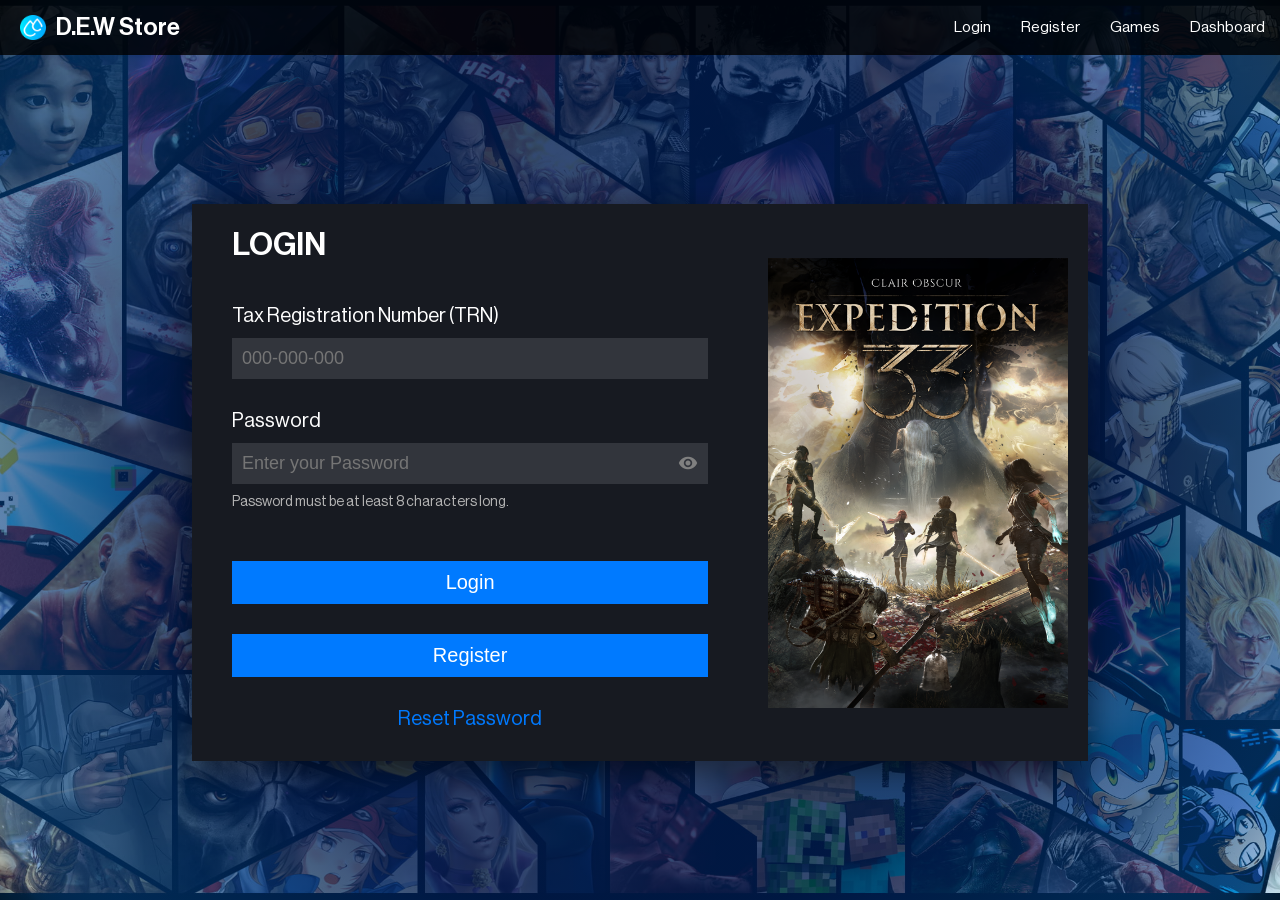
<file: Codes/index.html>
<!--Joel Henry 2300087-->
<!DOCTYPE html>
<html>
    <head>
        <title>D.E.W Store</title>
        <meta name="viewport" content="width=device-width, initial-scale=1.0">
        <link rel="icon" href="../Assets/Images/raindrop.png" type="image/x-icon">
        <link rel="stylesheet" href="../Styles/LoginStyle.css" type="text/css">
        <link rel="stylesheet" href="../Styles/NavBarStyle.css" type="text/css">
        <link rel="stylesheet" href="https://fonts.googleapis.com/icon?family=Material+Icons">
        <script src="Javascript/mainScript.js" defer></script>

        <script src="Javascript/indexScript.js" defer></script>
        
    </head>

    <body>
        <header>
            <div>
                <img src="../Assets/Images/DEWLogo.png" alt="D.E.W Store Logo">
                <h1>D.E.W Store</h1>

            </div>
            

            <nav id="nav-links">

            </nav>
            

        </header>
        <div class="Login">
            <!-- Question 1a. Login Page: form for TRN and password -->
            <form id="loginForm" onsubmit="login(event)">
                <h1>LOGIN</h1>

                <div class ="inputFields">
                    <div class="field">
                        <label>Tax Registration Number (TRN)</label>
                        <input type="text" id="trn" placeholder="000-000-000" pattern="[0-9]{3}-[0-9]{3}-[0-9]{3}" maxlength="11" required>

                    </div>
                    
                    <div class="field">
                        <label >Password</label>
                        <div class="password-container">
                            <input type="password" id="password" placeholder="Enter your Password" required>
                            <i class="material-icons" id="togglePassword" style="cursor: pointer;">visibility</i>

                        </div>
                        <small class="passwordNote">Password must be at least 8 characters long.</small>
                        

                    </div>

                    
                </div>

                <div class ="buttons">
                    <button type="submit">Login</button>
                    <button type="button" onclick="window.location.href='register.html'">Register</button>
                </div>

                <!-- Question 1a. Login Page: Reset Password hyperlink -->
                <a class="formLink" href="resetPassword.html">Reset Password</a>

                
                
            </form>

            <div class="sideImage">
                <img src="../Assets/Images/COE33Cover.png" alt="COE 33 Image">
            </div>
            

        </div>


    </body>

</html>
</file>
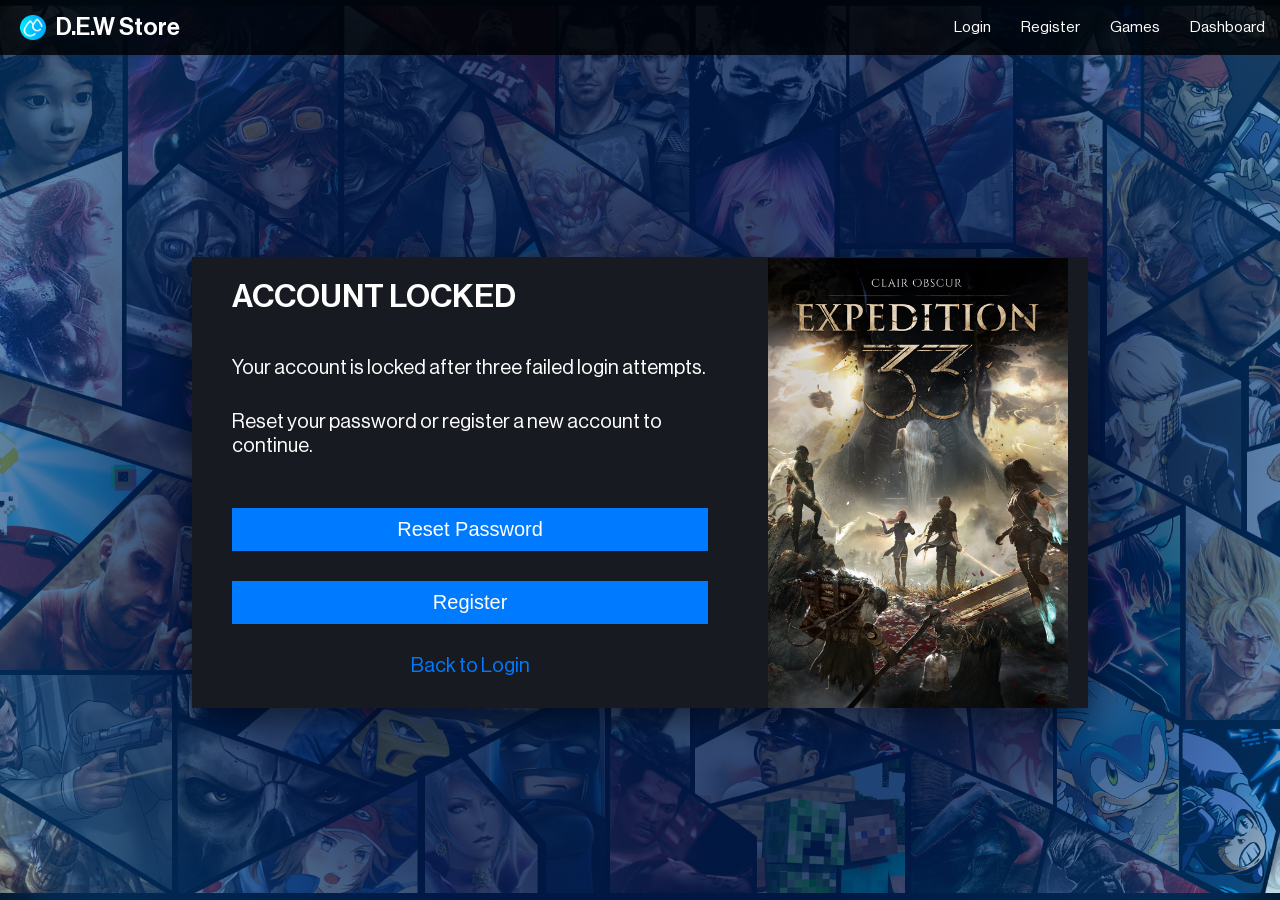
<file: Codes/accountLocked.html>
<!-- Jaydon Hylton ID 2210144 -->
<!DOCTYPE html>
<html>
    <head>
        <title>D.E.W Store</title>
        <meta name="viewport" content="width=device-width, initial-scale=1.0">
        <link rel="icon" href="../Assets/Images/raindrop.png" type="image/x-icon">
        <link rel="stylesheet" href="../Styles/LoginStyle.css" type="text/css">
        <link rel="stylesheet" href="../Styles/NavBarStyle.css" type="text/css">
        <script src="Javascript/mainScript.js" defer></script>
    </head>

    <body>
        <header>
            <div>
                <img src="../Assets/Images/DEWLogo.png" alt="D.E.W Store Logo">
                <h1>D.E.W Store</h1>

            </div>

            <nav id="nav-links">

            </nav>

        </header>
        <div class="Login">
            <!-- Question 1a. Login Page: account locked page after three failed attempts -->
            <div id="loginForm">
                <h1>ACCOUNT LOCKED</h1>

                <div class ="inputFields">
                    <p class="messageText">Your account is locked after three failed login attempts.</p>
                    <p class="messageText">Reset your password or register a new account to continue.</p>
                </div>

                <div class ="buttons">
                    <button type="button" onclick="window.location.href='resetPassword.html'">Reset Password</button>
                    <button type="button" onclick="window.location.href='register.html'">Register</button>
                </div>

                <a class="formLink" href="index.html">Back to Login</a>

            </div>

            <div class="sideImage">
                <img src="../Assets/Images/COE33Cover.png" alt="COE 33 Image">
            </div>

        </div>

    </body>

</html>
</file>
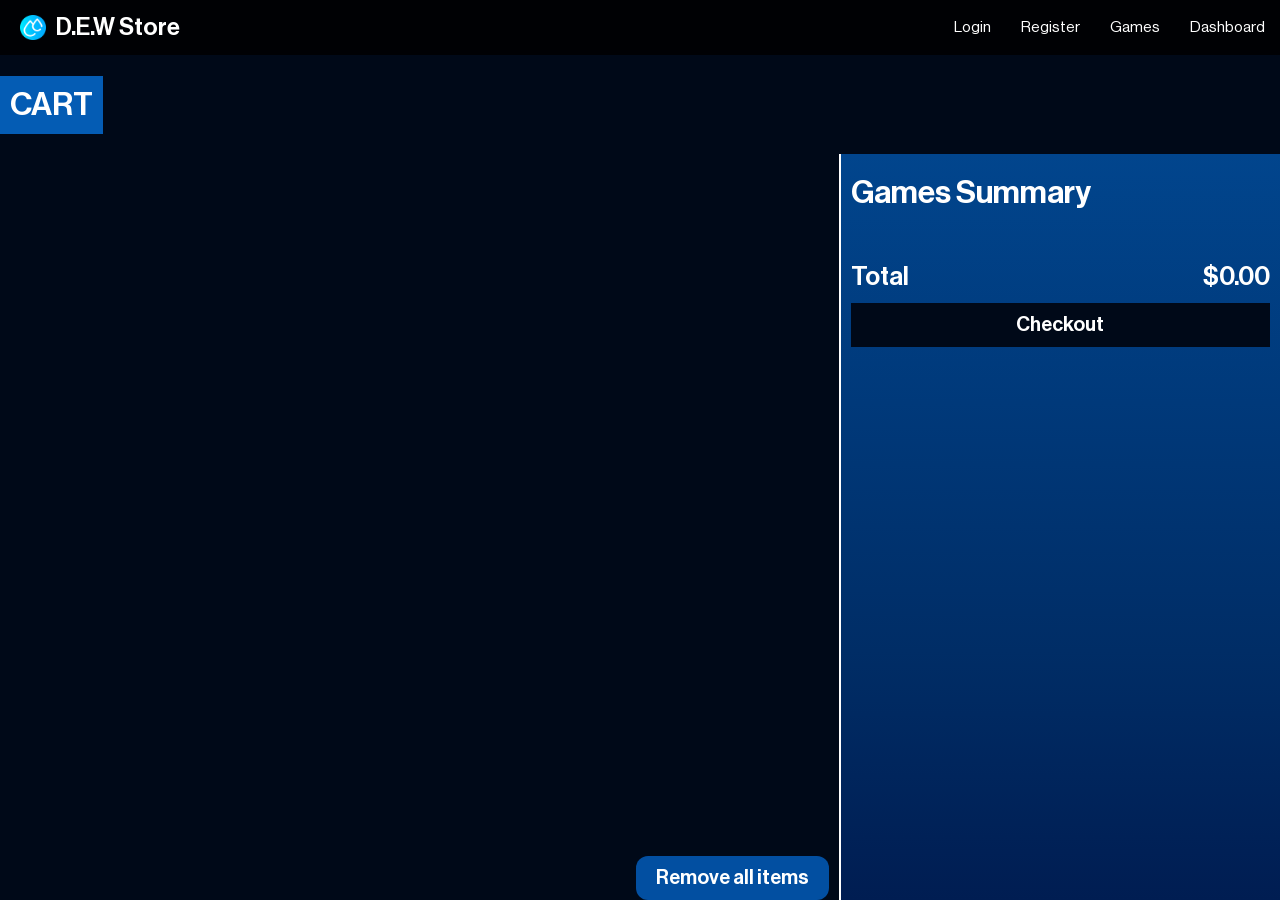
<file: Codes/cart.html>
<!--Joel Henry 2300087-->
<!DOCTYPE html>
<html>

<head>
    <title>D.E.W Store</title>
    <meta name="viewport" content="width=device-width, initial-scale=1.0">
    <link rel="icon" href="../Assets/Images/raindrop.png" type="image/x-icon">
    <link rel="stylesheet" href="../Styles/CartStyle.css" type="text/css">
    <link rel="stylesheet" href="../Styles/NavBarStyle.css" type="text/css">
    <link rel="stylesheet" href="https://fonts.googleapis.com/icon?family=Material+Icons">
    <script src="Javascript/mainScript.js" defer></script>
    <script src="Javascript/cartScript.js" defer></script>

</head>

<body>
    <header>
        <div>
            <img src="../Assets/Images/DEWLogo.png" alt="D.E.W Store Logo">
            <h1>D.E.W Store</h1>

        </div>

        <nav id="nav-links">

        </nav>


    </header>

    <main>
        <!-- Question 2ei1. Shopping cart must include, product details along with the taxes, discounts, subtotal and current total cost. -->
        <h1>CART</h1>
        <section class="content">
            <section class="cart">
                <div class="cart-items">

                    <!-- Container for cart items -->
                    <div id="cartContainer"></div>




                </div>
                <button id="removeAll">Remove all items</button>
            </section>

            <section class="total-purchase">
                <h1>Games Summary</h1>
                <div>
                    <h2>Total</h2>
                    <h2><span id="totalPrice">$0.00</span></h2>
                </div>

                <button id="checkoutButton" onclick="window.location.href='checkout.html'">Checkout</button>

            </section>


        </section>

    </main>



</body>

</html>
</file>
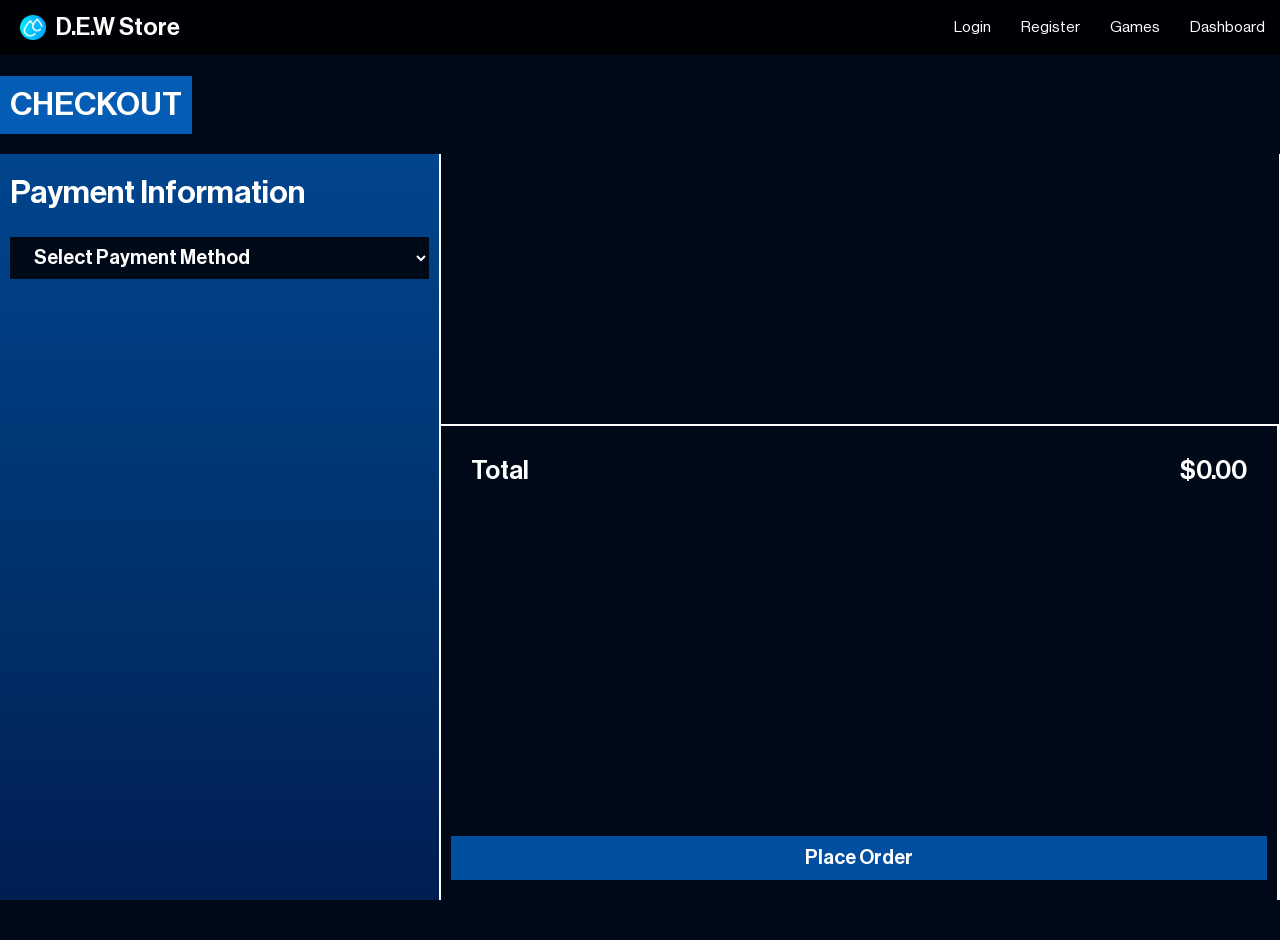
<file: Codes/checkout.html>
<!--
//     Name            |        ID Number
//------------------------------------------
// Joel Henry          |         2300087
// Stephen Morgan      |         2306623                  
// Micah Lindo         |         2505275
-->
<!DOCTYPE html>
<html>

<head>
    <title>D.E.W Store</title>
    <meta name="viewport" content="width=device-width, initial-scale=1.0">
    <link rel="icon" href="../Assets/Images/raindrop.png" type="image/x-icon">
    <link rel="stylesheet" href="../Styles/CheckoutStyle.css" type="text/css">
    <link rel="stylesheet" href="../Styles/NavBarStyle.css" type="text/css">
    <link rel="stylesheet" href="https://fonts.googleapis.com/icon?family=Material+Icons">
    <script src="Javascript/mainScript.js" defer></script>
    <script src="Javascript/checkoutScript.js" defer></script>

</head>

<body>
    <header>
        <div>
            <img src="../Assets/Images/DEWLogo.png" alt="D.E.W Store Logo">
            <h1>D.E.W Store</h1>
        </div>

        <nav id="nav-links">

        </nav>

    </header>

    <main>
        <h1>CHECKOUT</h1>
        <section class="content">
            <section class="purchase pc-only">
                <h1>Payment Information</h1>
                <select id="paymentMethodDesktop">
                    <option value="" disabled selected>Select Payment Method</option>
                    <option value="creditCard">Credit Card</option>
                    <option value="debitCard">Debit Card</option>
                    <option value="paypal">PayPal</option>
                </select>

                <!-- 4. Checkout Page: Allow the user to enter their shipping details (e.g., name, address, amount being paid) -->
                <!-- CREDIT CARD FORM -->
                <form id="creditCardForm" onsubmit="validatePaymentForm(event)">
                    <h1>Credit Card Information</h1>
                    <div class="inputFields">
                        <div class="field">
                            <label>Full Name on Card</label>
                            <input type="text" id="creditCardName" placeholder="John Doe" required>
                        </div>

                        <div class="field">
                            <label>Card Number</label>
                            <input type="text" id="creditCardNumber" placeholder="123456789" required>
                        </div>

                        <div class="field">
                            <label>Card Expiration Date</label>
                            <input type="text" id="creditCardExpiration" placeholder="MM/YY" required>
                        </div>

                        <div class="field">
                            <label>Credit Card Email</label>
                            <input type="email" id="creditCardEmail" placeholder="john.doe@example.com" required>
                        </div>        

                    </div>
                </form>

                <!-- DEBIT CARD FORM -->
                <form id="debitCardForm" style="display: none;" onsubmit="validatePaymentForm(event)">
                    <h1>Debit Card Information</h1>
                    <div class="inputFields">
                        <div class="field">
                            <label>Full Name on Card</label>
                            <input type="text" id="debitCardName" placeholder="John Doe" required>
                        </div>

                        <div class="field">
                            <label>Card Number</label>
                            <input type="text" id="debitCardNumber" placeholder="123456789" required>
                        </div>

                        <div class="field">
                            <label>Card Expiration Date</label>
                            <input type="text" id="debitCardExpiration" placeholder="MM/YY" required>
                        </div>
                        <div class="field">
                            <label>Debit Card Email</label>
                            <input type="email" id="debitCardEmail" placeholder="john.doe@example.com" required>
                        </div>
                    </div>

                </form>

                <!-- PAYPAL FORM -->
                <form id="paypalForm" style="display: none;" onsubmit="validatePaymentForm(event)">
                    <h1>PayPal Information</h1>
                    <div class="inputFields">
                        <label>PayPal Email</label>
                        <input type="email" id="paypalEmail" placeholder="john.doe@example.com" required>
                    </div>
                </form>
            </section>

            <section class="cart">
                <div class="cart-items">
                    <div id="cartContainer"></div>
                </div>

                <div class="order-summary">
                    <section class="purchase mobile-only">
                        <h1>Payment Information</h1>
                        <select id="paymentMethodMobile">
                            <option value="" disabled selected>Select Payment Method</option>
                            <option value="creditCard">Credit Card</option>
                            <option value="debitCard">Debit Card</option>
                            <option value="paypal">PayPal</option>
                        </select>
                    </section>
                    
                    <div class="order-total">
                        <h2>Total</h2>
                        <h2><span id="totalPrice">$0.00</span></h2>
                    </div>


                    <button id="placeOrder">Place Order</button>
                </div>
            </section>
        </section>
    </main>

    <!-- Invoice Display Div -->
    <div id="invoiceDisplay" class="invoice-container" style="display: none;">
        <div class="invoice-content">
            <button id="closeInvoice" class="close-invoice">x</button>
            <div id="invoiceGenerated"></div>
        </div>
    </div>

    <div id="invoiceListContainer" class="invoice-list"></div>
        <!-- Container for email sent messages -->
    <div id="emailMessageContainer"></div>
</body>

</html>
</file>
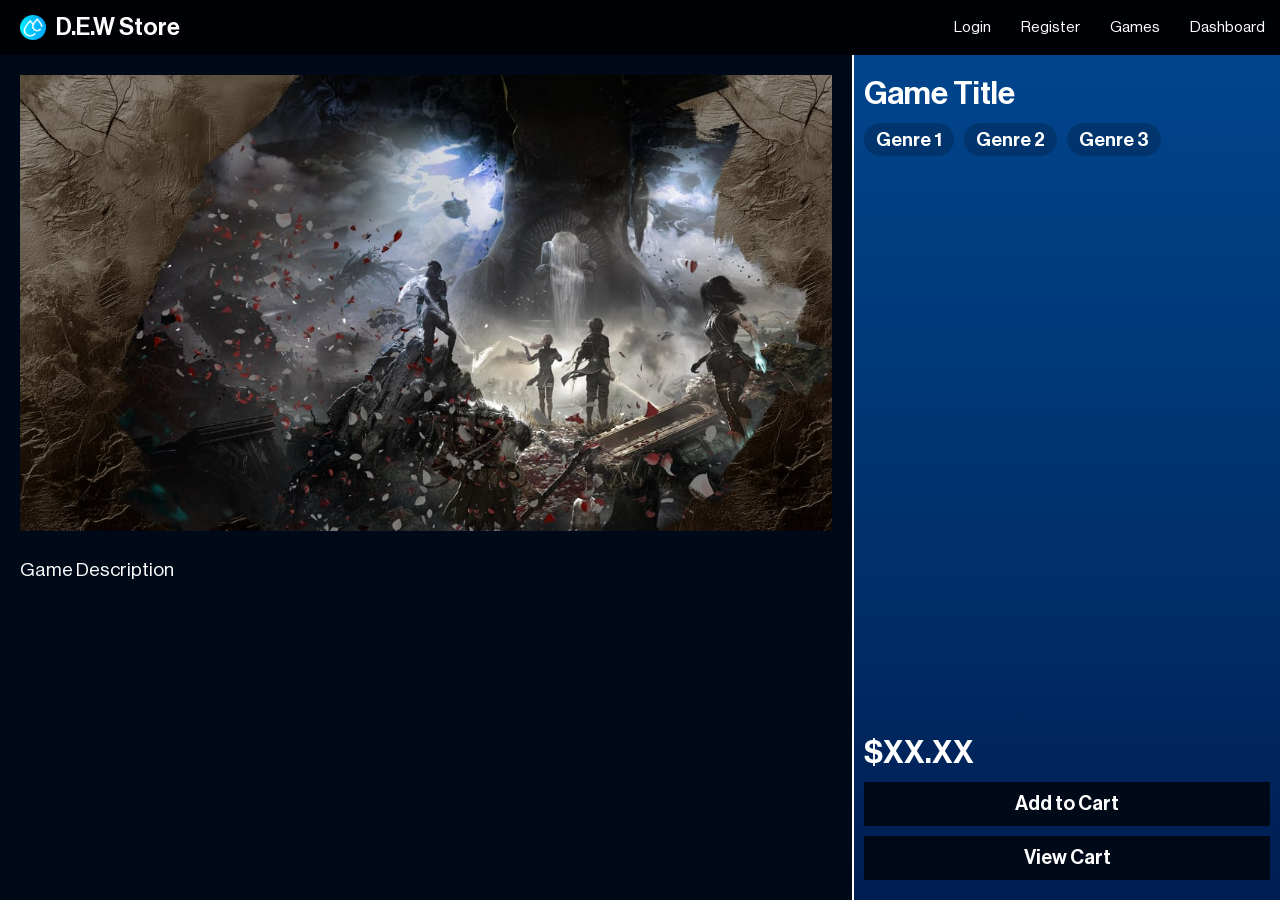
<file: Codes/game.html>
<!DOCTYPE html>
<html>

<head>
    <title>D.E.W Store</title>
    <meta name="viewport" content="width=device-width, initial-scale=1.0">
    <link rel="icon" href="../Assets/Images/raindrop.png" type="image/x-icon">
    <link rel="stylesheet" href="../Styles/GameStyle.css" type="text/css">
    <link rel="stylesheet" href="../Styles/NavBarStyle.css" type="text/css">
    <link rel="stylesheet" href="https://fonts.googleapis.com/icon?family=Material+Icons">
    <script src="Javascript/mainScript.js" defer></script>
    <script src="Javascript/gameScript.js" defer></script>

</head>

<body>
    <header>
        <div>
            <img src="../Assets/Images/DEWLogo.png" alt="D.E.W Store Logo">
            <h1>D.E.W Store</h1>

        </div>

        <nav id="nav-links">

        </nav>


    </header>
    
    <main>
        <section class="game-details">
            <img src="../Assets/Images/COE33Promo.jpg" alt="Clair Obscur: Expedition 33 Cover Image">

            <!-- To move div position in mobile view by turning off the display of the pc only elements and turning on the mobile-only elements -->
            <div class="mobile-only">
                <h1><span id="gameTitleMobile">Game Title</span></h1>
                <div class="genres">
                    <h3><span id="genre1Mobile">Genre 1</span></h3>
                    <h3><span id="genre2Mobile">Genre 2</span></h3>
                    <h3><span id="genre3Mobile">Genre 3</span></h3>
                </div>

            </div>

            <p><span id="gameDescription">Game Description</span></p>

        </section>

        <section class="game-purchase">
            <div class="pc-only">
                <h1><span id="gameTitleDesktop">Game Title</span></h1>
                <div class="genres">
                    <h3><span id="genre1Desktop">Genre 1</span></h3>
                    <h3><span id="genre2Desktop">Genre 2</span></h3>
                    <h3><span id="genre3Desktop">Genre 3</span></h3>
                </div>

            </div>


            <!-- Question 2d. Each product should have an “Add to Cart” button-->
            <div class="purchase-actions">
                <h1><span id="gamePrice">$XX.XX</span></h1>
                <button id="CartButton">Add to Cart</button>
                <button id="ViewCartButton" onclick="window.location.href = 'cart.html'">View Cart</button>
            </div>


        </section>

    </main>



</body>

</html>
</file>
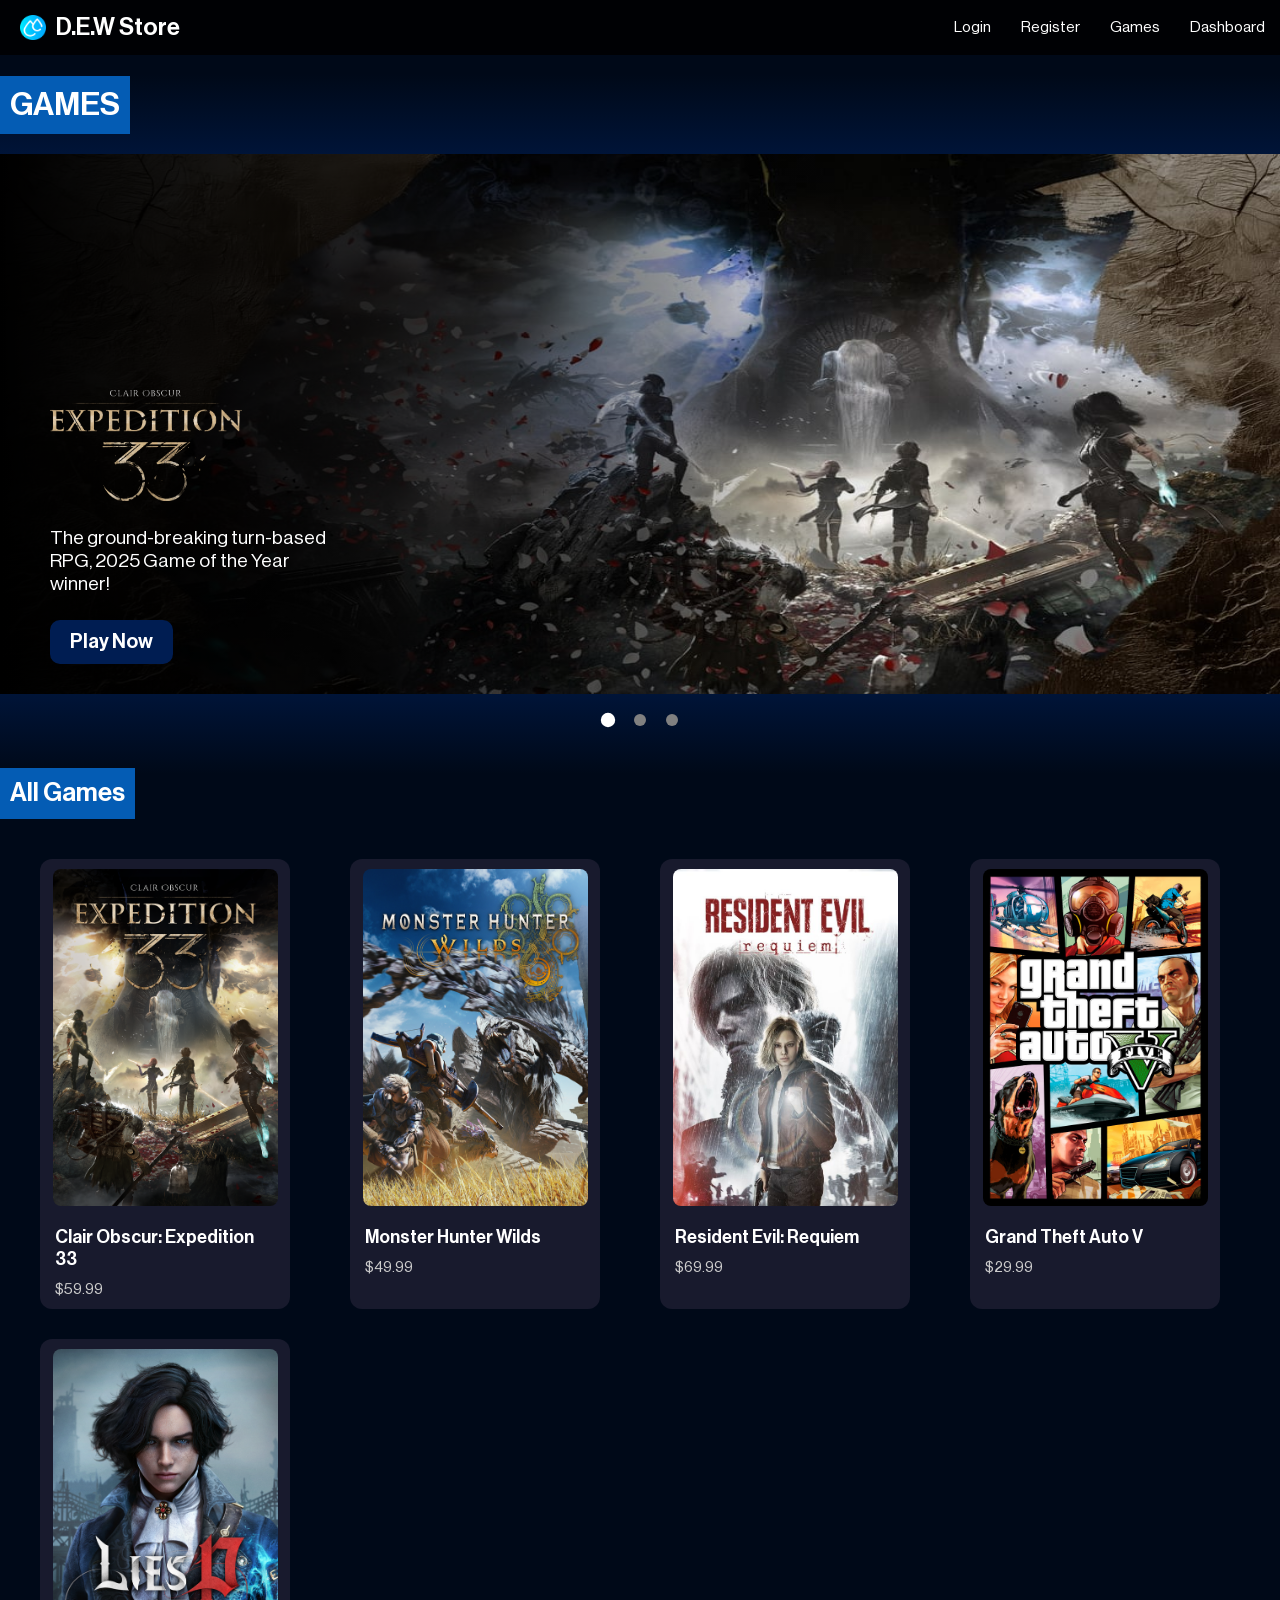
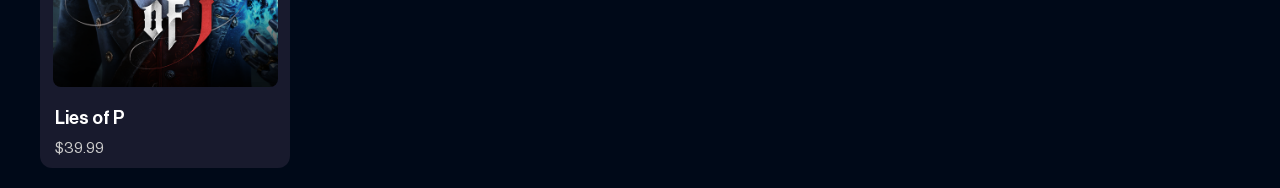
<file: Codes/games.html>
<!--Joel Henry 2300087-->
<!DOCTYPE html>
<html>

<head>
    <title>D.E.W Store</title>
    <meta name="viewport" content="width=device-width, initial-scale=1.0">
    <link rel="icon" href="../Assets/Images/raindrop.png" type="image/x-icon">
    <link rel="stylesheet" href="../Styles/GamesStyle.css" type="text/css">
    <link rel="stylesheet" href="../Styles/NavBarStyle.css" type="text/css">
    <link rel="stylesheet" href="https://fonts.googleapis.com/icon?family=Material+Icons">
    <script src="Javascript/mainScript.js" defer></script>
    <script src="Javascript/gamesScript.js" defer></script>

</head>

<body>
    <header>
        <div>
            <img src="../Assets/Images/DEWLogo.png" alt="D.E.W Store Logo">
            <h1>D.E.W Store</h1>

        </div>

        <nav id="nav-links">

        </nav>


    </header>

    <main>
        <h1>GAMES</h1>
        <section class="GameShowcase">
            <div class="Promotion">
                <img id="GameSlide" src="../Assets/Images/COE33Promo.jpg" alt="Promotional Image">
                <div class="OverlayContent">
                    <img id="logo" src="../Assets/Images/COE33Logo.png" alt="D.E.W Store Logo">
                    <p> Promotional Text</p>
                    <button id="playButton">Play Now</button>
                </div>
            </div>

            <div class="image-selector">
                <input type="radio" name="slide" id="slide1" checked>
                <label for="slide1"></label>

                <input type="radio" name="slide" id="slide2">
                <label for="slide2"></label>

                <input type="radio" name="slide" id="slide3">
                <label for="slide3"></label>
            </div>
        </section>

        <h2>All Games</h2>
        <!-- Games grid will be filled with games from database using JavaScript -->
        <section class="games-grid">
        </section>

    </main>



</body>

</html>
</file>
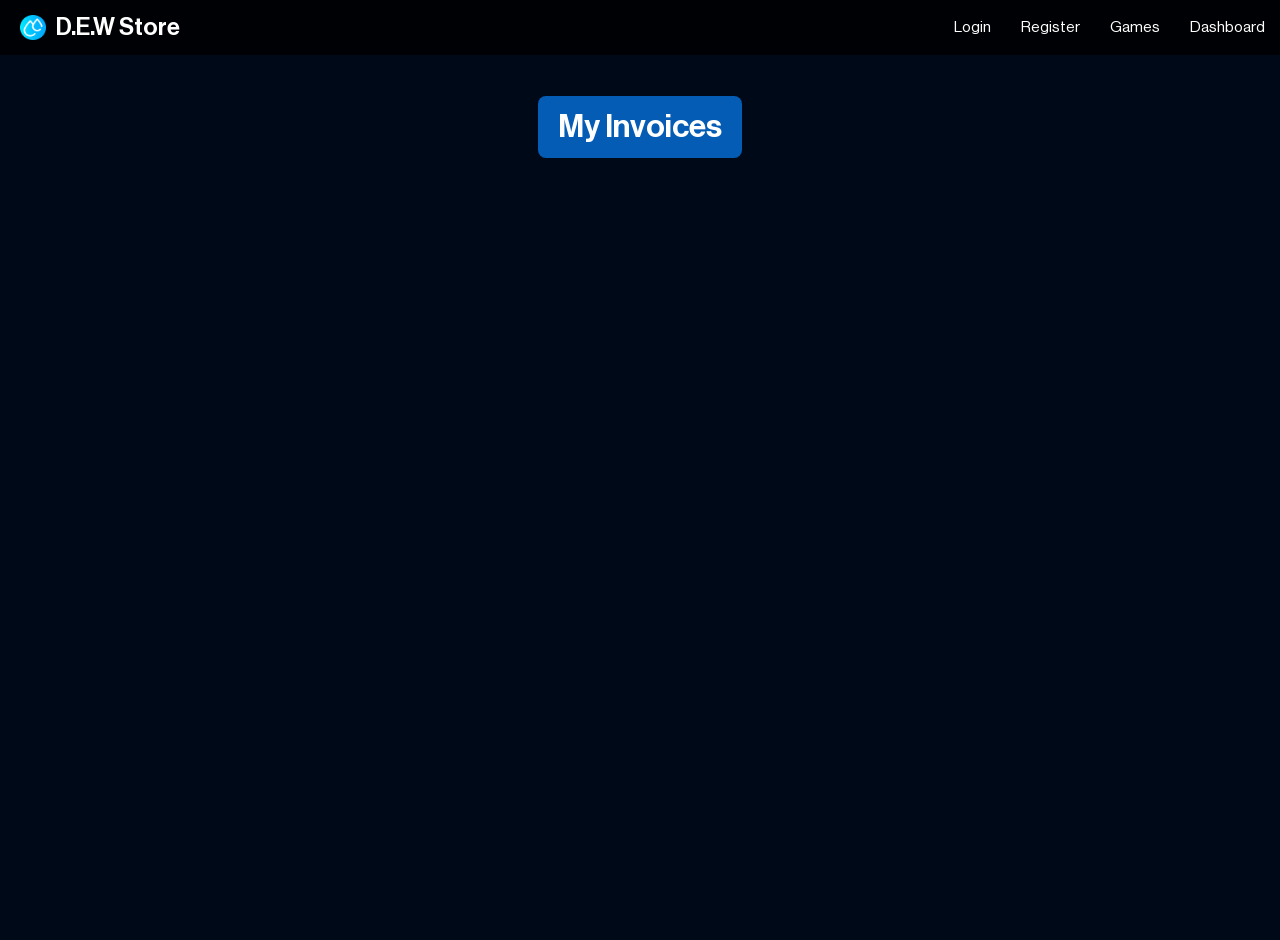
<file: Codes/invoices.html>
<!--
//     Name            |        ID Number
//------------------------------------------
// Joel Henry          |         2300087
// Stephen Morgan      |         2306623                  
-->

<!-- Figure 5:
 Invoice Generation:
After checkout, generate an invoice with the following details
Names: Stephen Morgan and Micah Lindo
`FUll Name on Card`
`Card Number`
'User Email'
which is Append to the invoice to the user’s array of invoices (array of objects). Also store the invoice to localStorage with the key called AllInvoices (as an array of objects) to access later.

-->
<!DOCTYPE html>
<html lang="en">
<head>
    <meta charset="UTF-8">
    <meta name="viewport" content="width=device-width, initial-scale=1.0">
    <title>D.E.W Store - Invoices</title>
    <link rel="stylesheet" href="../Styles/NavBarStyle.css" type="text/css">
    <link rel="stylesheet" href="../Styles/InvoicesStyle.css" type="text/css">

    
    <link rel="stylesheet" href="../Styles/InvoicesStyle.css" type="text/css">

    <link rel="stylesheet" href="https://fonts.googleapis.com/icon?family=Material+Icons">
    <script src="Javascript/mainScript.js" defer></script>
    <script src="Javascript/invoicesScript.js" defer></script>

    

</head>
<body>
    <header>
    <div>
        <img src="../Assets/Images/DEWLogo.png" alt="D.E.W Store Logo">
        <h1>D.E.W Store</h1>
    </div>
    <nav id="nav-links"></nav>
    </header>

    <main>
        <h1>My Invoices</h1>
        <div id="invoiceListContainer" class="invoice-list"></div>
    </main>
</body>
</html>
</file>
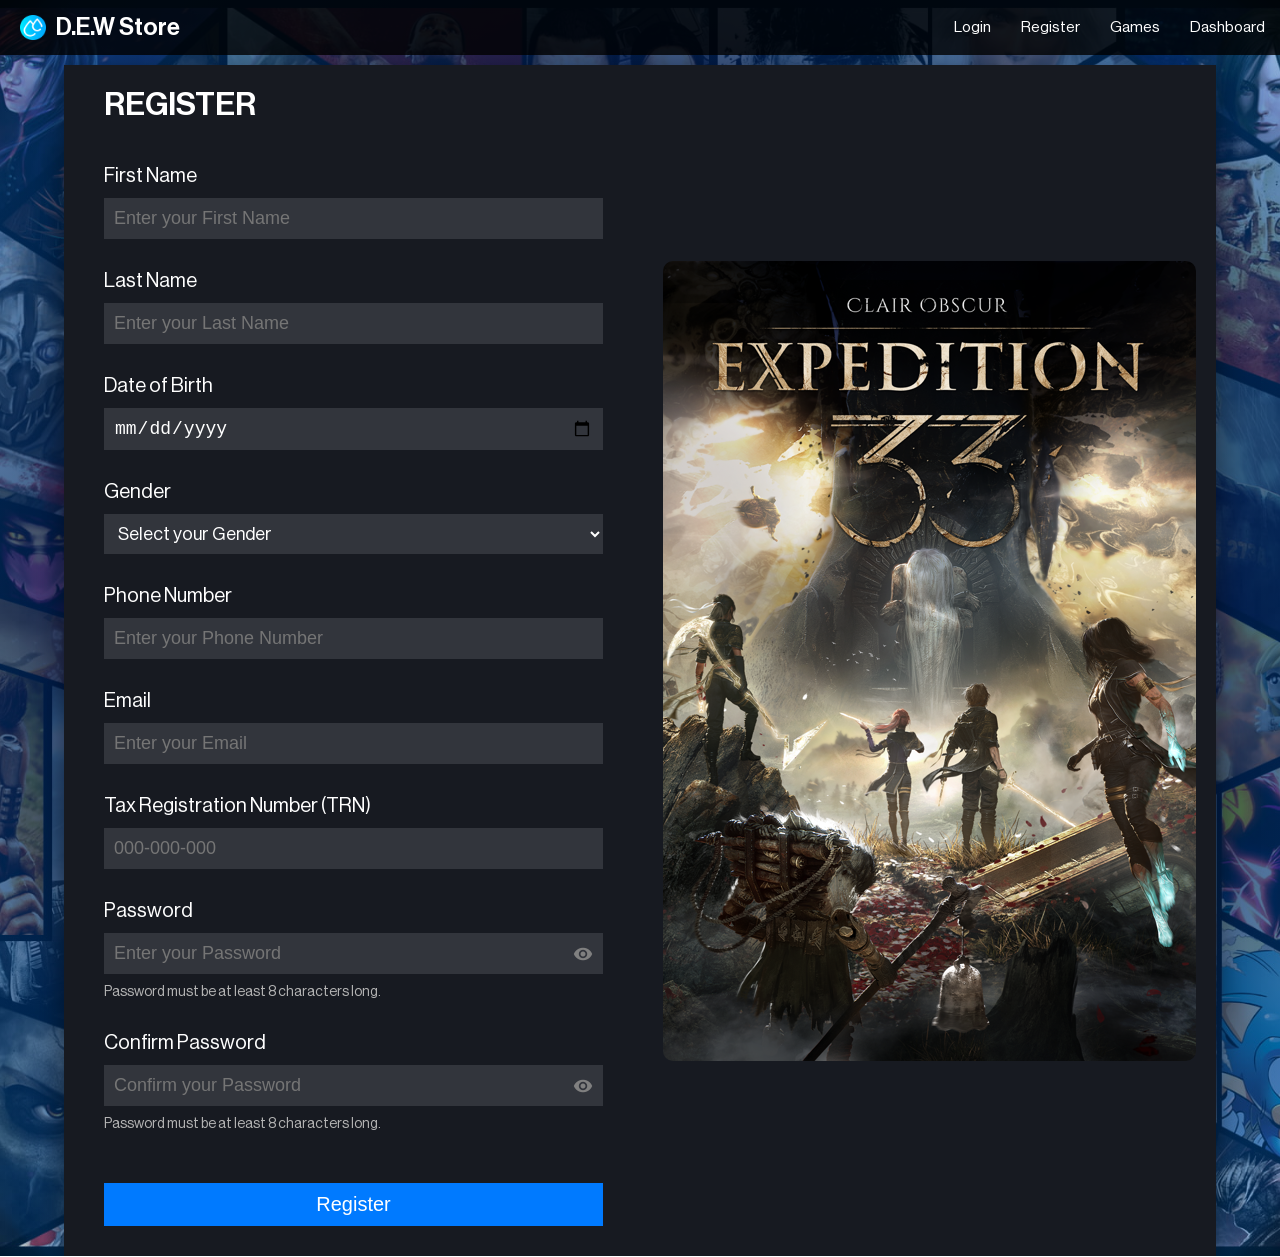
<file: Codes/register.html>
<!--Joel Henry 2300087-->
<!-- Jaydon Hylton ID 2210144 -->
<!DOCTYPE html>
<html>
    <head>
        <title>D.E.W Store</title>
        <meta name="viewport" content="width=device-width, initial-scale=1.0">
        <link rel="icon" href="../Assets/Images/raindrop.png" type="image/x-icon">
        <link rel="stylesheet" href="../Styles/RegisterStyle.css" type="text/css">
        <link rel="stylesheet" href="../Styles/NavBarStyle.css" type="text/css">
        <link rel="stylesheet" href="https://fonts.googleapis.com/icon?family=Material+Icons">
        <script src="Javascript/mainScript.js" defer></script>

        <script src="Javascript/registerScript.js" defer></script>
        
    </head>

    <body>
        <header>
            <div>
                <img src="../Assets/Images/DEWLogo.png" alt="D.E.W Store Logo">
                <h1>D.E.W Store</h1>

            </div>

            <nav id="nav-links">

            </nav>
            

        </header>
        <div class="Register">
            <!-- Question 1a. Registration Page: form for creating a new account -->
            <form id="registerForm" onsubmit="return validateForm(event);">
                <h1>REGISTER</h1>

                <div class ="inputFields">
                    <div class="field">
                        <label>First Name</label>
                        <input type="text" id="firstName" placeholder="Enter your First Name" required>

                    </div>

                    <div class="field">
                        <label>Last Name</label>
                        <input type="text" id="lastName" placeholder="Enter your Last Name" required>

                    </div>

                    <div class="field">
                        <label>Date of Birth</label>
                        <input type="date" id="dateOfBirth" required>

                    </div>

                    <div class="field">
                        <label>Gender</label>
                        <select id="gender" required>
                            <option value="">Select your Gender</option>
                            <option value="Female">Female</option>
                            <option value="Male">Male</option>
                            <option value="Other">Other</option>
                            <option value="Prefer not to say">Prefer not to say</option>
                        </select>

                    </div>

                    <div class="field">
                        <label>Phone Number</label>
                        <input type="tel" id="phoneNumber" placeholder="Enter your Phone Number" required>

                    </div>
                    
                    <div class="field">
                        <label>Email</label>
                        <input type="email" id="email" placeholder="Enter your Email" required>

                    </div>

                    <div class="field">
                        <label>Tax Registration Number (TRN)</label>
                        <input type="text" id="trn" placeholder="000-000-000" pattern="[0-9]{3}-[0-9]{3}-[0-9]{3}" maxlength="11" required>

                    </div>
                    
                    <div class="field">
                        <label >Password</label>
                        <div class="password-container">
                            <input type="password" id="password" placeholder="Enter your Password" minlength="8" required>
                            <i class="material-icons" id="togglePassword" style="cursor: pointer;">visibility</i>

                        </div>
                        <small class="passwordNote">Password must be at least 8 characters long.</small>
                        

                    </div>

                    <div class="field">
                        <label >Confirm Password</label>
                        <div class="password-container">
                            <input type="password" id="confirmPassword" placeholder="Confirm your Password" minlength="8" required>
                            <i class="material-icons" id="toggleConfirmPassword" style="cursor: pointer;">visibility</i>

                        </div>
                        <small class="passwordNote">Password must be at least 8 characters long.</small>
                        

                    </div>

                    
                </div>

                <div class ="buttons">
                    <button type="submit" >Register</button>
                </div>

                
                
            </form>

            <div class="sideImage">
                <img src="../Assets/Images/COE33Cover.png" alt="COE 33 Image">
            </div>
            

        </div>


    </body>

</html>
</file>
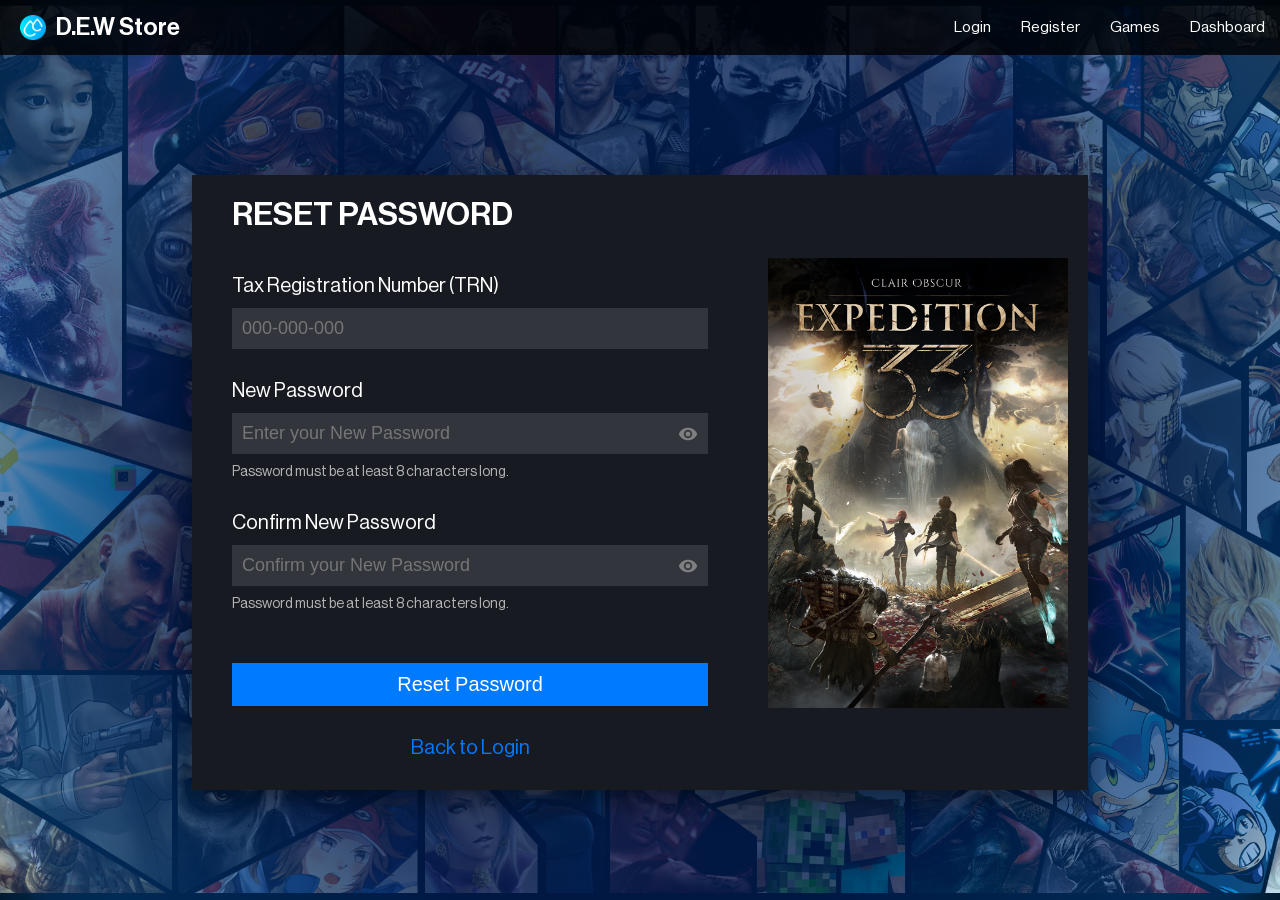
<file: Codes/resetPassword.html>
<!--Joel Henry 2300087-->
<!-- Jaydon Hylton ID 2210144 -->
<!DOCTYPE html>
<html>
    <head>
        <title>D.E.W Store</title>
        <meta name="viewport" content="width=device-width, initial-scale=1.0">
        <link rel="icon" href="../Assets/Images/raindrop.png" type="image/x-icon">
        <link rel="stylesheet" href="../Styles/LoginStyle.css" type="text/css">
        <link rel="stylesheet" href="../Styles/NavBarStyle.css" type="text/css">
        <link rel="stylesheet" href="https://fonts.googleapis.com/icon?family=Material+Icons">
        <script src="Javascript/mainScript.js" defer></script>
        <script src="Javascript/resetPasswordScript.js" defer></script>
    </head>

    <body>
        <header>
            <div>
                <img src="../Assets/Images/DEWLogo.png" alt="D.E.W Store Logo">
                <h1>D.E.W Store</h1>

            </div>

            <nav id="nav-links">

            </nav>

        </header>
        <div class="Login">
            <!-- Question 1a. Login Page: reset password form matched by TRN -->
            <form id="resetPasswordForm" onsubmit="resetPassword(event)">
                <h1>RESET PASSWORD</h1>

                <div class ="inputFields">
                    <div class="field">
                        <label>Tax Registration Number (TRN)</label>
                        <input type="text" id="trn" placeholder="000-000-000" pattern="[0-9]{3}-[0-9]{3}-[0-9]{3}" maxlength="11" required>

                    </div>

                    <div class="field">
                        <label>New Password</label>
                        <div class="password-container">
                            <input type="password" id="newPassword" placeholder="Enter your New Password" minlength="8" required>
                            <i class="material-icons" id="toggleNewPassword" style="cursor: pointer;">visibility</i>

                        </div>
                        <small class="passwordNote">Password must be at least 8 characters long.</small>

                    </div>

                    <div class="field">
                        <label>Confirm New Password</label>
                        <div class="password-container">
                            <input type="password" id="confirmNewPassword" placeholder="Confirm your New Password" minlength="8" required>
                            <i class="material-icons" id="toggleConfirmNewPassword" style="cursor: pointer;">visibility</i>

                        </div>
                        <small class="passwordNote">Password must be at least 8 characters long.</small>

                    </div>

                </div>

                <div class ="buttons">
                    <button type="submit">Reset Password</button>
                </div>

                <a class="formLink" href="index.html">Back to Login</a>

            </form>

            <div class="sideImage">
                <img src="../Assets/Images/COE33Cover.png" alt="COE 33 Image">
            </div>

        </div>

    </body>

</html>
</file>
<file: Styles/LoginStyle.css>
/*Joel Henry 2300087*/
@font-face { 
    font-family: NeueHaasDisplayMedium;
    src: url(../Assets/Fonts/NeueHaasDisplayMedium.ttf);
}

@font-face {
    font-family: NeueHaasDisplayRoman;
    src: url(../Assets/Fonts/NeueHaasDisplayRoman.ttf);
}


/* Login page background */
body {
    background-image: radial-gradient(circle,
          

            rgba(0, 29, 82, 0.8) 60%,
            rgba(0, 36, 95, 0.75) 65%,
            rgba(0, 44, 102, 0.7) 70%,
            rgba(0, 50, 112, 0.68) 75%,
            rgba(0, 57, 122, 0.65) 80%,
            rgba(1, 63, 132, 0.62) 84%,
            rgba(1, 69, 141, 0.6) 88%,
            rgba(2, 75, 150, 0.55) 91%,
            rgba(2, 79, 161, 0.5) 93%,

            rgba(3, 86, 170, 0.45) 95%,
            rgba(4, 92, 180, 0.4) 96%,
            rgba(4, 102, 200, 0.3) 97%,
            rgba(4, 112, 220, 0.25) 98.5%,
            rgba(5, 122, 240, 0.2) 100%),

        url('../Assets/Images/VideoGamesCollage.jpg');
    background-size: cover;
    background-repeat: no-repeat;
    background-position: top center;

    min-height: 100vh;
    margin: 0;
    padding: 0;

    display: flex;
    justify-content: center;
    align-items: center;
    flex-direction: column;

}



/* Login container */
.Login {
    display: flex;
    flex-direction: row;

    align-items: stretch;
    background-color: rgb(23, 26, 33);
    width: 70%;
    margin-top: 65px;


    box-shadow: 0 10px 30px rgba(0, 0, 0, 0.5);
    


}


/* Login form */
#loginForm,
#resetPasswordForm {
    flex: 2;
    display: flex;
    flex-direction: column;
    text-align: left;
    padding: 20px;
    box-sizing: border-box;
    padding: 0px 40px;
}



input {
    border: none;
    background-color: rgb(50, 53, 60);
    color: white;
    font-size: 18px;
    padding: 10px 10px;

    width: 100%;
    box-sizing: border-box;

}

/* Input fields group */
.inputFields {
    display: flex;
    flex-direction: column;
    gap: 30px;
}

/* Single input field */
.field {
    display: flex;
    flex-direction: column;
    gap: 10px;
}

/* Button group */
.buttons {
    display: flex;
    flex-direction: column;
    gap: 30px;
    margin-top: 50px;
    padding-bottom: 30px;
}

/* Login title */
.Login h1 {
    font-family: NeueHaasDisplayMedium;
    color: white;
    font-size: clamp(30px, 2.5vw, 40px);
    font-weight: bold;
    margin-bottom: 40px;
}

label {
    font-family: NeueHaasDisplayRoman;
    color: white;
    font-size: clamp(16px, 2vw, 20px);

}

.messageText {
    color: white;
    font-family: NeueHaasDisplayRoman;
    font-size: clamp(16px, 2vw, 20px);
    margin: 0;
}

.passwordNote {
    color: rgb(180, 180, 180);
    font-family: NeueHaasDisplayRoman;
    font-size: 14px;
}

button {
    background-color: rgb(0, 122, 255);
    color: white;
    border: none;
    padding: 10px 20px;
    font-size: clamp(16px, 2vw, 20px);
    cursor: pointer;
    width: 100%;
    box-sizing: border-box;
}

.formLink {
    color: rgb(0, 122, 255);
    font-family: NeueHaasDisplayRoman;
    font-size: clamp(16px, 2vw, 20px);
    padding-bottom: 30px;
    text-align: center;
    text-decoration: none;
}

.formLink:hover {
    text-decoration: underline;
}

/* Side image container */
.sideImage {
    flex: 1;
    display:flex;
    align-items: center;
    justify-content: center;
    padding: 0 20px;

}

/* Side image */
.sideImage img { 
    height: 450px;
    display: block;

    width: auto;
    object-fit: contain;
    box-sizing: border-box;


}

/* Password field with toggle */
.password-container {
    position: relative;
    display: flex;
    align-items: center;
}

/* Password input field */
.password-container input {
    width: 100%;
    padding-right: 40px;
    box-sizing: border-box;
}

/* Password visibility toggle icon */
.password-container i {
    position: absolute;
    right: 10px;
    cursor: pointer;
    font-size: 20px;
    color: gray;
}

/* Responsive styles */
@media only screen and (max-width: 768px) {
    .Login {
        flex-direction: column;
        width: 100%;

        padding-bottom: 40px;
    }

    h1 {
        text-align: center;
    }

    .sideImage {
        display: none;
    }

    #loginForm,
    #resetPasswordForm {
        gap: 0;
    }

    



}
</file>
<file: Styles/NavBarStyle.css>
/*Joel Henry 2300087*/
/* Container for logo, store name and links */
header{ 
    display: flex;
    align-items: center;
    height: 55px;            
    padding-left: 20px;
    padding-right: 0;
    background-color: rgba(0,0,0,0.8); 
    position: fixed;          
    top: 0;
    width: 100%;
    box-sizing: border-box;
    z-index: 1000;            
}

header div {
    display: flex;
    align-items: center;
 
}

header h1{
    font-family: NeueHaasDisplayMedium;
    color: white;
    font-size: clamp(16px, 2vw, 24px);
    background-color: transparent;
    padding-left: 10px;
    text-align: left;
    
}

header h3{
    font-family: NeueHaasDisplayRoman;
    color: white;
    font-size: clamp(12px, 1.5vw, 18px);
}

/* Navigation links */
#nav-links {
    display: flex;

    font-family: NeueHaasDisplayRoman;
    height: 100%;
    margin-left: auto;
    margin-right: 0;
}

#nav-links a {
    display: flex;
    align-items: center;
    color: white;
    text-decoration: none;
    font-size: clamp(12px, 1.2vw, 18px);
    padding: 0 15px;
    height: 100%;
    align-items: center;
    transition: 0.3s;
    text-decoration: none;
}

/* Username display */
.usernameDisplay {
    
    /* make it appear on the right side */
    margin-left: auto; 

}

/* Logo image */
header img{
    height: clamp(24px, 2vw, 35px);        
    width: auto;        
    object-fit: contain;
}

#nav-links a:hover {
    font-size: clamp(16px, 1.5vw, 20px);
    font-weight: bold;
    background-color: rgb(4, 92, 180);
}
</file>
<file: Styles/CartStyle.css>
/*Joel Henry 2300087*/
@font-face {
    font-family: NeueHaasDisplayMedium;
    src: url(../Assets/Fonts/NeueHaasDisplayMedium.ttf);
}

@font-face {
    font-family: NeueHaasDisplayRoman;
    src: url(../Assets/Fonts/NeueHaasDisplayRoman.ttf);
}

/* Page background */
body{
    background-color: rgb(0, 9, 24); /* main page color */
    background-repeat: no-repeat;
    margin: 0px;
    padding: 0px;
}

/* Main content area */
main{
    scroll-margin-top: 55px;
    margin-top: 55px;
    display: flex;
    flex-direction: column;
    min-height: calc(100vh - 55px);

}


main h1{
    display: block;
    max-width: fit-content;
    font-family: NeueHaasDisplayMedium;
    color: white;
    font-size: clamp(30px, 2.5vw, 40px);
    text-align: left;
    padding: 10px;
    background-color: rgb(4, 92, 180);
    font-weight: bold;
    margin-bottom: 20px;

}



main h2{
    display: block;
    max-width: fit-content;
    font-family: NeueHaasDisplayMedium;
    color: white;
    font-size: clamp(20px, 2vw, 30px);
    text-align: left;
    padding-top: 10px;
    margin: 0;
}

/* Layout for cart and summary */
.content{
    display: flex;
    flex-direction: row;
    flex: 1;
}

/* Cart section */
.cart{
    flex: 2;
    display: flex;
    flex-direction: column;
    align-items: flex-start;
    gap: 20px;
    padding: 0;
    border-right: 2px solid rgb(255, 255, 255);

}

/* List of cart items */
.cart-items {
    display: flex;
    flex-direction: column;
    width: 100%;
    overflow: auto;
    height: 60vh;
}


/* Purchase summary */
.total-purchase {
    flex: 1;
    display: flex;
    flex-direction: column;
    gap: 10px;
    padding: 20px 10px;
    width: 100%;
    background: linear-gradient(
        to bottom,
        rgb(1, 69, 141),
        rgb(0, 57, 122),
        rgb(0, 45, 102),
        rgb(0, 29, 82)
    );
}

.total-purchase h1{
    padding: 0;
    margin:  0;
    background-color: transparent;
}

.total-purchase div {
    display: flex;
    flex-direction: row;
    gap: 10px;
    justify-content: space-between;
    margin-top: 30px;

    
}


/* General button style */
button{
    background-color: rgb(0, 9, 24);
    color: white;
    font-family: NeueHaasDisplayMedium;
    border: none;
    padding: 10px 20px;
    font-size: clamp(16px, 2vw, 20px);
    cursor: pointer;
    box-sizing: border-box;
}

/* Remove all button */
#removeAll{
    background-color: rgb(2, 79, 161);
    color: white;
    font-family: NeueHaasDisplayMedium;
    font-size: clamp(16px, 2vw, 20px);
    margin-top: auto;
    margin-left: auto;
    width: fit-content;
    margin-right: 10px;
    border-radius: 12px;
}


/* Individual cart item */
.cart-item{
    display: flex;
    position: relative;
    gap: 15px;
    padding: 20px;
    width: 100%;
    box-sizing: border-box;
    border-top: 1px solid rgba(255, 255, 255);
    border-bottom: 1px solid rgba(255, 255, 255);
}
.cart-item h3{
    font-family: NeueHaasDisplayMedium;
    color: white;
    font-size: clamp(14px, 2vw, 22px);
    margin: 0;
    padding-left: 10px;
}

.cart-item img{
    width: 300px;
    height: auto;
    object-fit: cover;
}

/* Info inside cart item */
.cart-info{
    display: flex;
    flex-direction: column;
    gap: 10px;
}

/* Remove item button */
.remove-btn{
    position: absolute;
    bottom: 10px;
    right: 10px;
    width: fit-content;
    background-color: rgb(2, 79, 161);
    border-radius: 12px;
}

/* Responsive styles */
@media only screen and (max-width: 768px) {

    .content {
        display: flex;
        flex-direction: column;
    }

    .cart {
        flex: 1;
        border-right: none;
        border-bottom: 2px solid rgb(255, 255, 255);
        padding-bottom: 20px;
    }

    main h1{
        max-width: fit-content;
        margin-left:auto;
        margin-right: auto; 
    }

    .total-purchase {
        width: 100%;
        box-sizing: border-box;
    }

    .cart-items{
        height: 35vh;
    }

    .cart-item img{
    width: 200px;
    height: auto;
    object-fit: cover;
}

}
</file>
<file: Styles/CheckoutStyle.css>
/*     Name            |        ID Number
//------------------------------------------
// Joel Henry          |         2300087
// Stephen Morgan      |         2306623                  
// Micah Lindo         |         2505275
*/

@font-face {
  font-family: NeueHaasDisplayMedium;
  src: url(../Assets/Fonts/NeueHaasDisplayMedium.ttf);
}

@font-face {
  font-family: NeueHaasDisplayRoman;
  src: url(../Assets/Fonts/NeueHaasDisplayRoman.ttf);
}

/* Checkout page background */
body {
  background-color: rgb(0, 9, 24);
  /* main page color */
  background-repeat: no-repeat;
  margin: 0px;
  padding: 0px;
}

/* Main content area */
main {
  scroll-margin-top: 55px;
  margin-top: 55px;
  display: flex;
  flex-direction: column;
  min-height: calc(100vh - 55px);
}

main h1 {
  display: block;
  max-width: fit-content;
  font-family: NeueHaasDisplayMedium;
  color: white;
  font-size: clamp(30px, 2.5vw, 40px);
  text-align: left;
  padding: 10px;
  background-color: rgb(4, 92, 180);
  font-weight: bold;
  margin-bottom: 20px;
}

main h2 {
  display: block;
  max-width: fit-content;
  font-family: NeueHaasDisplayMedium;
  color: white;
  font-size: clamp(20px, 2vw, 30px);
  text-align: left;
  padding-top: 10px;
  margin: 0;
}

/* Layout for purchase and cart */
.content {
  flex: 1;
  display: flex;
  flex-direction: row;
  box-sizing: border-box;
}

/* Purchase summary */
.purchase {
  flex: 1;
  display: flex;
  flex-direction: column;
  gap: 25px;
  padding: 20px 10px;
  background: linear-gradient(
    to bottom,

    rgb(1, 69, 141),
    rgb(0, 57, 122),
    rgb(0, 45, 102),
    rgb(0, 29, 82)
  );

  border-right: 2px solid rgb(255, 255, 255);
}

.purchase h1 {
  padding: 0;
  margin: 0;
  background-color: transparent;
}

select {
  background-color: rgb(0, 9, 24);
  color: white;
  font-family: NeueHaasDisplayMedium;
  border: none;
  padding: 10px 20px;
  font-size: clamp(16px, 2vw, 20px);
  cursor: pointer;
}

select:focus {
  outline: none;
  border-color: rgb(4, 92, 180);
  box-shadow: 0 0 0 3px rgba(4, 92, 180, 0.2);
}

/* Cart section */
.cart {
  flex: 2;
  display: flex;
  flex-direction: column;

  justify-content: space-between;
  border-right: 1px solid rgba(255, 255, 255);
}

/* List of cart items */
.cart-items {
  display: flex;
  flex-direction: column;
  width: 100%;
  overflow: auto;
  height: 30vh;
}

/* Individual cart item */
.cart-item {
  display: flex;
  position: relative;
  gap: 15px;
  padding: 20px 0 20px 20px;
  width: 100%;
  box-sizing: border-box;
  border-top: 1px solid rgba(255, 255, 255);
  border-bottom: 1px solid rgba(255, 255, 255);
}

.cart-item h3 {
  font-family: NeueHaasDisplayMedium;
  color: white;
  font-size: clamp(14px, 1.5vw, 18px);
  margin: 0;
  padding-left: 10px;
}

.cart-item img {
  width: 180px;
  height: auto;
  object-fit: cover;
}

/* Info inside cart item */
.cart-info {
  display: flex;
  flex-direction: column;
  gap: 10px;
}

/* Remove item button */
.remove-btn {
  position: absolute;
  bottom: 10px;
  right: 10px;
  width: fit-content;
  background-color: rgb(4, 92, 180);
}

/* Order summary */
.order-summary {
  flex: 1;
  display: flex;
  flex-direction: column;
  border-top: 2px solid rgba(255, 255, 255);
  border-right: 2px solid rgba(255, 255, 255);
  padding: 20px 10px;
  justify-content: space-between;
  box-sizing: border-box;
}

.invoice-actions {
  display: flex;
  flex-wrap: wrap;
  gap: 12px;
  margin-top: 10px;
}

.invoice-search {
  display: flex;
  gap: 10px;
  flex: 1;
  min-width: 220px;
}

.invoice-search input {
  flex: 1;
  min-width: 140px;
}

.invoice-list {
  width: calc(100% - 40px);
  max-width: 1100px;
  margin: 20px auto;
  display: flex;
  flex-direction: column;
  gap: 16px;
  padding: 0 10px;
}

.invoice-card {
  background: rgba(255, 255, 255, 0.06);
  border: 1px solid rgba(255, 255, 255, 0.14);
  border-radius: 16px;
  padding: 18px 22px;
  color: white;
}

.invoice-card h3 {
  margin: 0 0 10px;
  font-family: NeueHaasDisplayMedium;
  letter-spacing: 0.4px;
}

.invoice-card p {
  margin: 6px 0;
  font-size: 14px;
  line-height: 1.5;
}

.invoice-container {
  position: fixed;
  inset: 0;
  z-index: 1000;
  display: none;
  justify-content: center;
  align-items: center;
  background: rgba(0, 0, 0, 0.7);
  padding: 20px;
}

.invoice-content {
  display: flex;
  flex-direction: column;

  width: min(100%, 960px);
  max-height: 90vh;
  overflow-y: auto;
  background: rgba(7, 32, 65, 0.98);
  border-radius: 20px;
  padding: 0 28px 28px 28px;
  box-shadow: 0 24px 80px rgba(0, 0, 0, 0.45);
  border: 1px solid rgba(255, 255, 255, 0.12);
}

.close-invoice {
  margin-left: auto;
  text-align: center;

  margin-top: 10px;
  margin-bottom: 5px;

  border: 1px solid rgba(255, 255, 255, 0.18);
  border-radius: 50%;
  background: transparent;
  color: white;
  font-size: 24px;
  cursor: pointer;
}

.invoice {
  color: white;
  font-family: NeueHaasDisplayRoman;
}

.invoice-header {
  display: flex;
  justify-content: space-between;
  align-items: flex-start;
  gap: 16px;
  margin-bottom: 20px;
}

.invoice-header h2,
.invoice-header h3 {
  margin: 0;
}

.invoice-details,
.invoice-totals {
  margin-top: 20px;
  display: grid;
  gap: 12px;
}

.detail-row,
.total-row {
  display: flex;
  justify-content: space-between;
  gap: 10px;
}

.detail-label,
.total-label {
  color: rgba(255, 255, 255, 0.75);
}

.detail-value,
.total-value {
  font-weight: 600;
}

.invoice-table {
  width: 100%;
  border-collapse: collapse;
  margin-top: 22px;
}

.invoice-table th,
.invoice-table td {
  border: 1px solid rgba(255, 255, 255, 0.12);
  padding: 14px 12px;
  font-size: 14px;
}

.invoice-table th {
  background: rgba(255, 255, 255, 0.08);
  font-family: NeueHaasDisplayMedium;
}

.invoice-table td {
  background: rgba(255, 255, 255, 0.04);
}

.invoice-footer {
  margin-top: 22px;
  color: rgba(255, 255, 255, 0.8);
  font-size: 14px;
}

/* Total row */
.order-total {
  display: flex;
  flex-direction: row;
  justify-content: space-between;
  align-items: center;
  padding: 0 20px;
}

button {
  background-color: rgb(2, 79, 161);
  color: white;
  font-family: NeueHaasDisplayMedium;
  border: none;
  padding: 10px 20px;
  font-size: clamp(16px, 2vw, 20px);
  cursor: pointer;
  box-sizing: border-box;
  margin-top: auto;
}

/* Disable for PC screens */
.mobile-only {
  display: none;
}

/* Form Styles - Enhanced with Vertical Layout */
form {
  display: flex;
  flex-direction: column;
  background: rgba(0, 9, 24, 0.7);
  border-radius: 12px;
  padding: 25px;
  margin-top: 15px;
  border: 1px solid rgba(255, 255, 255, 0.15);
  animation: fadeIn 0.3s ease-in-out;
  height: 30vh;
  overflow-y: auto;
}

@keyframes fadeIn {
  from {
    opacity: 0;
    transform: translateY(-10px);
  }

  to {
    opacity: 1;
    transform: translateY(0);
  }
}

.purchase form h1 {
  font-size: clamp(22px, 2vw, 28px);
  margin-bottom: 20px;
  padding-bottom: 10px;
  border-bottom: 2px solid rgb(4, 92, 180);
  display: inline-block;
  background: none;
  padding-left: 0;
  padding-right: 0;
}

/* Input fields group - VERTICAL LAYOUT */
.inputFields {
  display: flex;
  flex-direction: column;
  gap: 20px;
}

/* Single input field - VERTICAL LAYOUT (label on top, input below) */
.field {
  display: flex;
  flex-direction: column;
  gap: 8px;
  width: 100%;
}

label {
  font-size: clamp(14px, 1.5vw, 18px);
  font-family: NeueHaasDisplayMedium;
  color: rgb(220, 220, 220);
  font-size: 14px;
  letter-spacing: 0.5px;
}

/* Wider input boxes with better visibility */
input {
  border: 1px solid rgba(255, 255, 255, 0.3);
  background-color: rgba(0, 9, 24, 0.9);
  color: white;
  font-size: 16px;
  padding: 14px 15px;
  width: 100%;
  min-width: 250px;
  box-sizing: border-box;
  border-radius: 8px;
  font-family: NeueHaasDisplayRoman;
  transition: all 0.3s ease;
}

input:focus {
  outline: none;
  border-color: rgb(4, 92, 180);
  background-color: rgb(0, 9, 24);
  box-shadow: 0 0 0 3px rgba(4, 92, 180, 0.2);
}

input:hover {
  border-color: rgba(4, 92, 180, 0.6);
}

input::placeholder {
  color: rgba(255, 255, 255, 0.5);
  font-size: 15px;
}

/* Responsive styles */
@media only screen and (max-width: 768px) {
  .pc-only {
    display: none;
  }

  .mobile-only {
    display: flex;
  }

  .content {
    display: flex;
    flex-direction: column;
  }

  .cart {
    flex: 1;
    border-right: none;
  }

  main h1 {
    max-width: fit-content;
    margin-left: auto;
    margin-right: auto;
  }

  .cart-items {
    height: 35vh;
  }

  .purchase {
    display: flex;
    border-right: none;
    padding: 20px 10px;
    background: none;
  }

  form {
    display: flex;
    flex-direction: column;
    padding: 20px;
    margin-bottom: 20px;
    background: rgba(0, 9, 24, 0.8);
  }

  input {
    padding: 12px 15px;
    font-size: 15px;
    min-width: auto;
  }

  .field label {
    font-size: 13px;
  }

  select {
    padding: 12px 15px;
    font-size: 15px;
  }

  .order-summary {
    background: linear-gradient(
      to bottom,
      rgb(1, 69, 141),
      rgb(0, 57, 122),
      rgb(0, 45, 102),
      rgb(0, 29, 82)
    );
    border-right: none;
    border-top: 2px solid rgb(255, 255, 255);
    margin-bottom: 0;
  }

  button {
    background-color: rgb(0, 9, 24);
  }

  .order-total {
    margin-bottom: 20px;
  }

  .purchase div {
    display: flex;
    flex-direction: column;
    gap: 10px;
    margin-top: 30px;
  }

  .invoice-content {
    padding: 18px;
    width: 100%;
  }

  .invoice-header {
    flex-direction: column;
    gap: 10px;
  }

  .invoice-table th,
  .invoice-table td {
    padding: 10px 8px;
    font-size: 12px;
  }
}
</file>
<file: Styles/GameStyle.css>
/*Joel Henry 2300087*/
@font-face { 
    font-family: NeueHaasDisplayMedium;
    src: url(../Assets/Fonts/NeueHaasDisplayMedium.ttf);
}

@font-face {
    font-family: NeueHaasDisplayRoman;
    src: url(../Assets/Fonts/NeueHaasDisplayRoman.ttf);
}

/* Game page background */
body {
    background-color: rgb(0, 9, 24);
    background-repeat: no-repeat;
    margin: 0px;
    padding: 0px;
}

/* Main content area */
main {
    scroll-margin-top: 55px;
    margin-top: 55px;
    display: flex;
    flex-direction: row;
    min-height: calc(100vh - 55px);

}


main h1 {
    display: block;
    max-width: fit-content;
    font-family: NeueHaasDisplayMedium;
    color: white;
    font-size: clamp(30px, 2.5vw, 40px);
    text-align: left;
    padding: 0;
    font-weight: bold;
    margin: 0;

}

main h2 {
    display: block;
    max-width: fit-content;
    font-family: NeueHaasDisplayMedium;
    color: white;
    font-size: clamp(24px, 2vw, 30px);
    text-align: left;
    padding: 10px 0;
    margin: 0;

}

main h3 {
    display: block;
    max-width: fit-content;
    font-family: NeueHaasDisplayMedium;
    color: white;
    font-size: clamp(18px, 1.5vw, 24px);
    text-align: left;
    background: rgba(1, 1, 1, 0.2);
    padding: 5px 12px;
    border-radius: 20px;
    margin: 0;
}

/* Game details section */
.game-details {
    flex: 2;
    display: flex;
    flex-direction: column;
    align-items: flex-start;
    gap: 5px;
    padding: 20px;
    border-right: 2px solid rgb(255, 255, 255);
}

.game-details img {
    width: 100%;

    height: auto;
}

.game-details p {
    font-family: NeueHaasDisplayRoman;
    color: white;
    font-size: clamp(16px, 1.5vw, 20px);
    line-height: 1.5;

}

/* Purchase section */
.game-purchase {
    flex: 1;
    display: flex;
    flex-direction: column;
    gap: 10px;
    padding: 20px 10px;
    width: 100%;
    background: linear-gradient(to bottom,

            rgb(1, 69, 141),
            rgb(0, 57, 122),
            rgb(0, 45, 102),
            rgb(0, 29, 82));
    box-sizing: border-box;
}

/* Genre tags */
.genres {
    display: flex;
    flex-direction: row;
    gap: 10px;
    padding-top: 10px;

}


/* General button style */
button {
    background-color: rgb(0, 9, 24);
    color: white;
    font-family: NeueHaasDisplayMedium;
    border: none;
    padding: 10px 20px;
    font-size: clamp(16px, 2vw, 20px);
    cursor: pointer;
    width: 100%;
    box-sizing: border-box;
}

/* Purchase buttons */
.purchase-actions {
    display: flex;
    flex-direction: column;
    gap: 10px;
    margin-top: auto;
}

/* Disable for PC screens */
.mobile-only {
    display: none;
}

/* Responsive styles */
@media only screen and (max-width: 768px) {

    main {
        display:flex;
        flex-direction: column;
    }

    .game-details {
        flex: 1;
        border-right: none;
        border-bottom: 2px solid rgb(255, 255, 255);
        padding:0;

    }

    .pc-only {
        display: none;
    }

    .mobile-only {
        display: block;
        padding: 20px;
    }

    .game-details p {
        padding: 0 20px;
    }

    main h3{
        background: rgba(0, 128, 255, 0.4)
    }

    .game-details img {
    width: 100%;
    height: 30vh;

}

}
</file>
<file: Styles/GamesStyle.css>
/*Joel Henry 2300087*/
@font-face {
    font-family: NeueHaasDisplayMedium;
    src: url(../Assets/Fonts/NeueHaasDisplayMedium.ttf);
}

@font-face {
    font-family: NeueHaasDisplayRoman;
    src: url(../Assets/Fonts/NeueHaasDisplayRoman.ttf);
}

/* Page background */
body{
    background-color: rgb(0, 9, 24); /* main page color */
    background-repeat: no-repeat;
    margin: 0px;
    padding: 0px;
}

/* Main content area */
main{
    scroll-margin-top: 55px;
    margin-top: 55px;
    display: flex;
    flex-direction: column;
    

}



main h1{
    display: block;
    max-width: fit-content;
    font-family: NeueHaasDisplayMedium;
    color: white;
    font-size: clamp(30px, 2.5vw, 40px);
    text-align: left;
    padding: 10px;
    background-color: rgb(4, 92, 180);
    font-weight: bold;
    margin-bottom: 20px;
}

main h2{
    display: block;
    max-width: fit-content;
    font-family: NeueHaasDisplayMedium;
    color: white;
    font-size: clamp(24px, 2vw, 30px);
    text-align: left;
    padding: 10px;
    background-color: rgb(4, 92, 180);
    font-weight: bold;
    margin-bottom: 20px;
}

/* Promotion banner */
.Promotion {
    position: relative;
    height: clamp(300px, 60vh, 700px);

}
/* Game showcase section */
.GameShowcase{
    position: relative;
}

#GameSlide {
    width: 100%;
    height: 100%;
    display: block;
    transition: opacity 0.5s ease;

}

/* Overlay on images */
.OverlayContent {
    position: absolute;
    bottom: 30px;  
    left: 50px;
    z-index: 2;

    display: flex;
    flex-direction: column;
    justify-content: flex-end;
    gap: 6px;

}

.OverlayContent button{
    font-family: NeueHaasDisplayMedium;
    padding: 10px 20px;
    font-size: clamp(16px, 2vw, 20px);;
    cursor: pointer;
    color: white;
    background-color: rgb(0, 29, 82 );
    border: none;
    width: fit-content;
    border-radius: 10px;
    
}

.OverlayContent p{
    max-width: 300px;
     font-size: clamp(12px, 1.5vw, 22px);

    max-height: 6em; 
}

#logo{
    width: clamp(100px, 15vw, 400px);
    height: auto;
    display: block;
    object-fit: contain;
}


p{
    font-family: NeueHaasDisplayRoman;
    color: white;
    font-size: clamp(16px, 2vw, 20px);
    text-align: left;

}




/* Image selector dots */
.image-selector {
    display: flex;
    justify-content: center;
    gap: 20px;
    padding: 20px 0;
}

.image-selector input {
    display: none;
}

.image-selector label {
    width: 12px;
    height: 12px;
    border-radius: 50%;
    background-color: gray;
    cursor: pointer;
    display: inline-block;
}

.image-selector input:checked + label {
    background-color: white;
    transform: scale(1.2);
}

.Promotion::before {
   content: "";
    position: absolute;
    top: -80px;      
    left: 0;
    right: 0;
    bottom: -80px;   
    z-index: -1;

    background: linear-gradient(
        to bottom,
        rgba(0,44,102,0) 0%,          
        rgba(0,29,82,0.55) 80px,   
        rgba(0,29,82,0.55) calc(100% - 80px), 
        rgba(0,44,102,0) 100%   
    );
    
}

.Promotion::after {
    content: "";
    position: absolute;
    top: 0;
    left: 0;
    height: 100%;
    width: 100%;

    background: linear-gradient(
        to right,
        rgba(0, 0, 0, 1) 0%,
        rgba(0, 0, 0, 0.7) 30%,
        rgba(0, 0, 0, 0) 70%
    );

    pointer-events: none;
}


/* Grid of game cards */
.games-grid {
    display: flex;
    flex-direction: row;
    flex-wrap: wrap;

    column-gap: 60px;
    row-gap: 30px;        

    align-content: flex-start;
    padding: 20px 40px;

}

/* Individual game card */
.game-card {
    display: flex;
    width: 250px;             
    background-color: rgba(30, 30, 50, 0.8);
    border-radius: 12px;
    
    display: flex;
    flex-direction: column;
    align-items: flex-start;
    cursor: pointer;
    transition: transform 0.2s ease, box-shadow 0.2s ease;
}

.game-card:hover {
    background: linear-gradient(
        to bottom,
        rgb(5, 122, 240), 
        rgb(4, 112, 220),
        rgb(4, 102, 200),
        rgb(4, 92, 180),
        rgb(1, 69, 141),
        rgb(0, 57, 122)


    );
    transform: translateY(-5px);
    box-shadow: 0 4px 20px rgba(5, 122, 240, 0.3);
}

.game-card img {
    width: 90%;
    height: auto;
    object-fit: contain;
    border-radius: 18px;
    padding: 10px;
    align-self: center;

}

/* Card text content */
.card-content { 
    display: flex;
    flex-direction: column;
    padding: 10px 15px;
    gap: 5px;
    text-align: left;

}

.card-content h3 {
    margin: 0;
    font-family: NeueHaasDisplayMedium;
    font-size: clamp(16px, 1.5vw, 18px);
    color: white;
}

.card-content p {
    margin: 5px 0 0 0;
    font-family: NeueHaasDisplayRoman;
    font-size: clamp(14px, 1.2vw, 16px);
    color: #ccc;
}

/* Responsive styles */
@media only screen and (max-width: 768px) { 
    

    main h1{
        max-width: fit-content;
        margin-left:auto;
        margin-right: auto; 
    }

    main h2{
        max-width: fit-content;
        margin-left:auto;
        margin-right: auto; 
    }
}
</file>
<file: Styles/InvoicesStyle.css>
/*     Name            |        ID Number
//------------------------------------------
// Joel Henry          |         2300087
// Stephen Morgan      |         2306623                  
// Micah Lindo         |         2505275
*/
@font-face {
  font-family: NeueHaasDisplayMedium;
  src: url(../Assets/Fonts/NeueHaasDisplayMedium.ttf);
}

@font-face {
  font-family: NeueHaasDisplayRoman;
  src: url(../Assets/Fonts/NeueHaasDisplayRoman.ttf);
}

/* Page background */
body {
  background-color: rgb(0, 9, 24);
  margin: 0;
  padding: 0;
  color: white;
  font-family: NeueHaasDisplayRoman;
}

/* Main content area */
main {
  margin-top: 55px;
  min-height: calc(100vh - 55px);
  display: flex;
  flex-direction: column;
  align-items: center;
  padding: 20px;
}

/* Page title */
main h1 {
  font-family: NeueHaasDisplayMedium;
  font-size: clamp(30px, 2.5vw, 40px);
  background-color: rgb(4, 92, 180);
  padding: 12px 20px;
  border-radius: 8px;
  margin-bottom: 20px;
}

/* Invoice list container */
.invoice-list {
  width: 100%;
  max-width: 960px;
  display: flex;
  flex-direction: column;
  gap: 18px;
}

/* Individual invoice card */
.invoice-card {
  background: rgba(255, 255, 255, 0.06);
  border: 1px solid rgba(255, 255, 255, 0.14);
  border-radius: 16px;
  padding: 20px;
  box-shadow: 0 12px 40px rgba(0, 0, 0, 0.35);
}

.invoice-card h3 {
  font-family: NeueHaasDisplayMedium;
  margin: 0 0 12px;
  font-size: clamp(18px, 2vw, 22px);
}

.invoice-card p {
  margin: 6px 0;
  font-size: 14px;
  line-height: 1.5;
}

/* Responsive adjustments */
@media only screen and (max-width: 768px) {
  .invoice-controls {
    flex-direction: column;
    align-items: stretch;
  }

  .invoice-card {
    padding: 16px;
  }

  .invoice-card h3 {
    font-size: 18px;
  }

  .invoice-card p {
    font-size: 13px;
  }
}
</file>
<file: Styles/RegisterStyle.css>
/*Joel Henry 2300087*/
@font-face {
    font-family: NeueHaasDisplayMedium;
    src: url(../Assets/Fonts/NeueHaasDisplayMedium.ttf);
}

@font-face {
    font-family: NeueHaasDisplayRoman;
    src: url(../Assets/Fonts/NeueHaasDisplayRoman.ttf);
}


/* Register page background */
body {
    background-image: radial-gradient(circle,
          

            rgba(0, 29, 82, 0.8) 60%,
            rgba(0, 36, 95, 0.75) 65%,
            rgba(0, 44, 102, 0.7) 70%,
            rgba(0, 50, 112, 0.68) 75%,
            rgba(0, 57, 122, 0.65) 80%,
            rgba(1, 63, 132, 0.62) 84%,
            rgba(1, 69, 141, 0.6) 88%,
            rgba(2, 75, 150, 0.55) 91%,
            rgba(2, 79, 161, 0.5) 93%,

            rgba(3, 86, 170, 0.45) 95%,
            rgba(4, 92, 180, 0.4) 96%,
            rgba(4, 102, 200, 0.3) 97%,
            rgba(4, 112, 220, 0.25) 98.5%,
            rgba(5, 122, 240, 0.2) 100%),

        url('../Assets/Images/VideoGamesCollage.jpg');
    background-size: cover;
    background-repeat: no-repeat;
    background-position: top center;

    min-height: 100vh;
    margin: 0;
    padding: 0;

    display: flex;
    justify-content: center;
    align-items: center;
    flex-direction: column;

}



/* Register container */
.Register {
    display: flex;
    flex-direction: row;

    align-items: stretch;
    background-color: rgb(23, 26, 33);
    width: 90%;
    margin-top: 65px;
    height: auto;


    box-shadow: 0 10px 30px rgba(0, 0, 0, 0.5);
    


}


/* Register form */
#registerForm {
    flex: 2;
    display: flex;
    flex-direction: column;
    text-align: left;
    padding: 20px;
    box-sizing: border-box;
    padding: 0px 40px;
}



input,
select {
    border: none;
    background-color: rgb(50, 53, 60);
    color: white;
    font-size: 18px;
    padding: 10px 10px;

    width: 100%;
    box-sizing: border-box;

}

select {
    font-family: NeueHaasDisplayRoman;
}

/* Input fields group */
.inputFields {
    display: flex;
    flex-direction: column;
    gap: 30px;
}

/* Single input field */
.field {
    display: flex;
    flex-direction: column;
    gap: 10px;
}

/* Button group */
.buttons {
    display: flex;
    flex-direction: column;
    gap: 30px;
    margin-top: 50px;
    padding-bottom: 30px;
}

/* Register title */
.Register h1 {
    font-family: NeueHaasDisplayMedium;
    color: white;
    font-size: clamp(30px, 2.5vw, 40px);
    font-weight: bold;
    margin-bottom: 40px;
}

label {
    font-family: NeueHaasDisplayRoman;
    color: white;
    font-size: clamp(16px, 2vw, 20px);

}

.passwordNote {
    color: rgb(180, 180, 180);
    font-family: NeueHaasDisplayRoman;
    font-size: 14px;
}

button {
    background-color: rgb(0, 122, 255);
    color: white;
    border: none;
    padding: 10px 20px;
    font-size: clamp(16px, 2vw, 20px);
    cursor: pointer;
    width: 100%;
    box-sizing: border-box;
}

/* Side image container */
.sideImage {
    flex: 1;
    display:flex;
    align-items: center;
    justify-content: center;
    padding: 20px 20px;


}

.sideImage img {
    max-height: 2400px; /* or any value you want */
    width: auto;
    border-radius: 10px;
    display: block;
    
}

/* Password field with toggle */
.password-container {
    position: relative;
    display: flex;
    align-items: center;
}

/* Password input field */
.password-container input {
    width: 100%;
    padding-right: 40px;
    box-sizing: border-box;
}

/* Password visibility toggle icon */
.password-container i {
    position: absolute;
    right: 10px;
    cursor: pointer;
    font-size: 20px;
    color: gray;
}

/* Responsive styles */
@media only screen and (max-width: 768px) {
    .Register {
        flex-direction: column;
        width: 100%;

        padding-bottom: 40px;
    }

    .Register h1 {
        text-align: center;
    }

    .sideImage {
        display: none;
    }

    #registerForm {
        gap: 0;
    }

    



}
</file>
